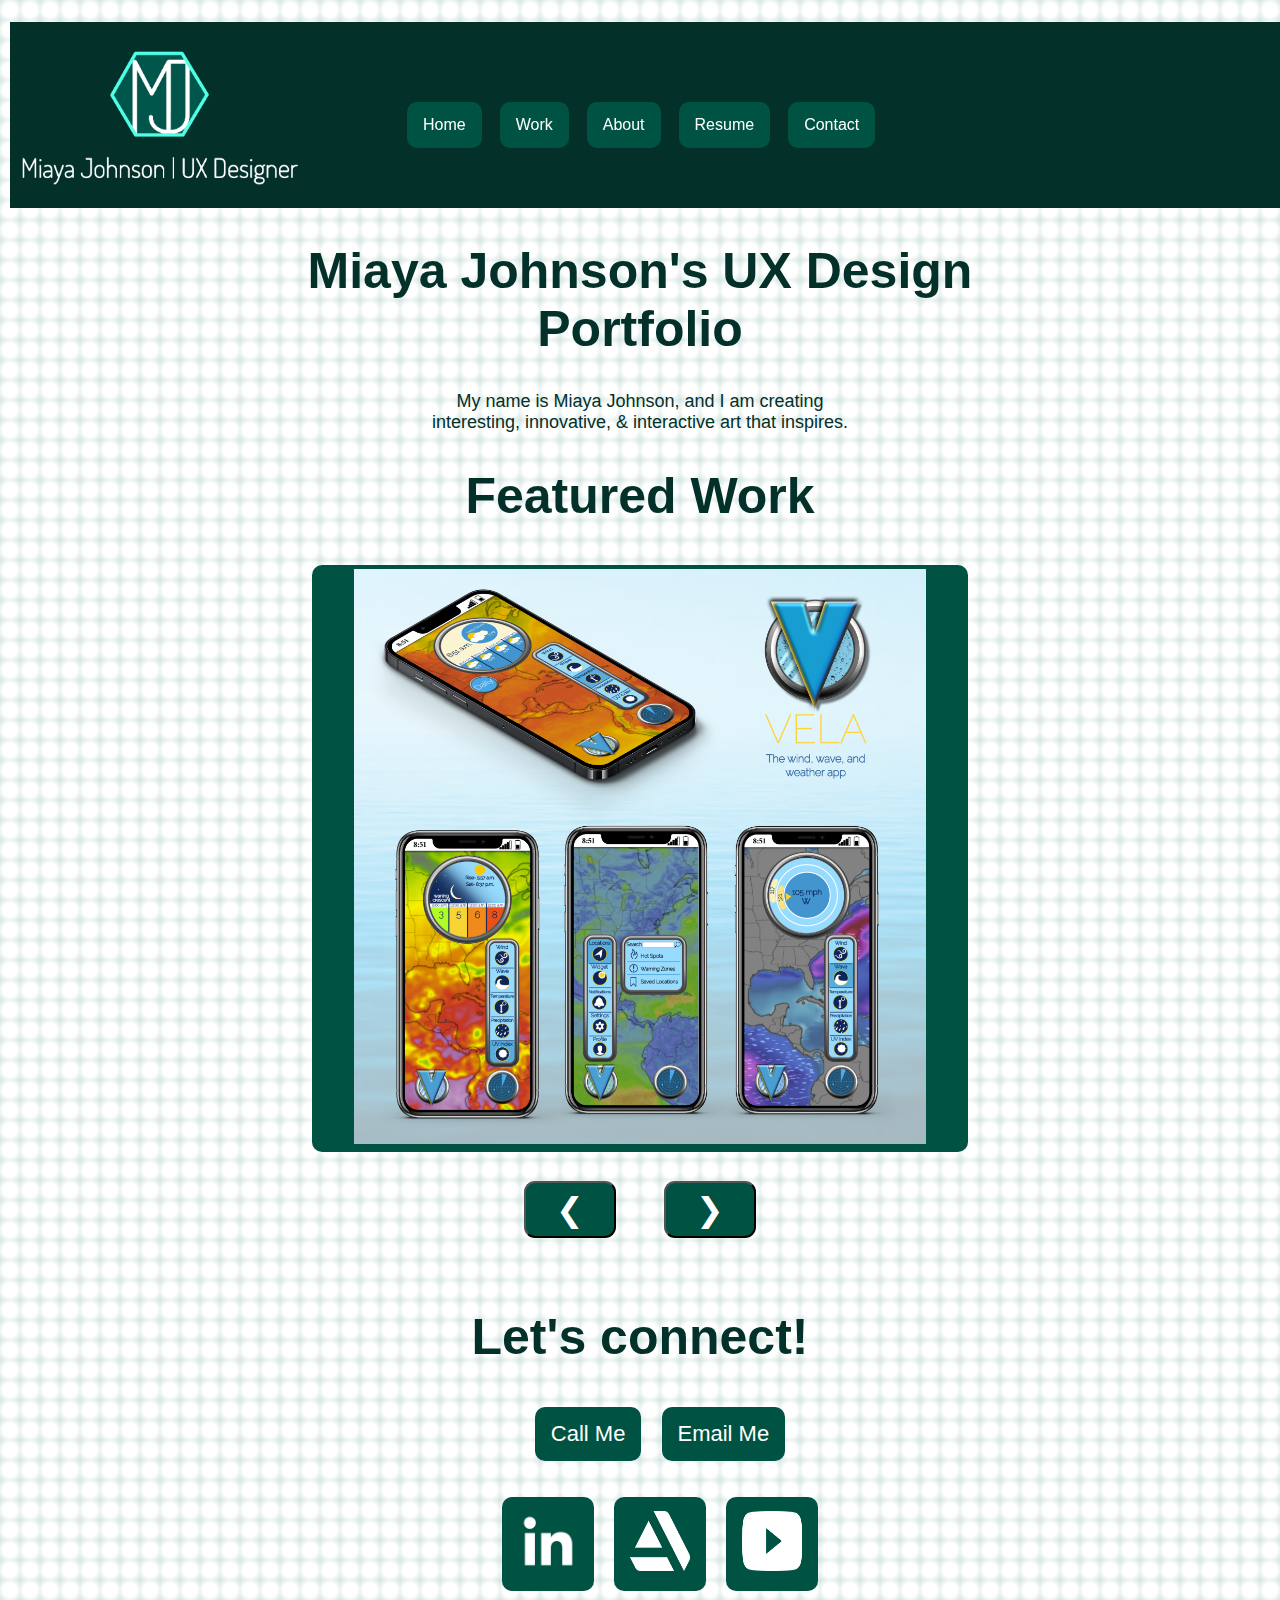
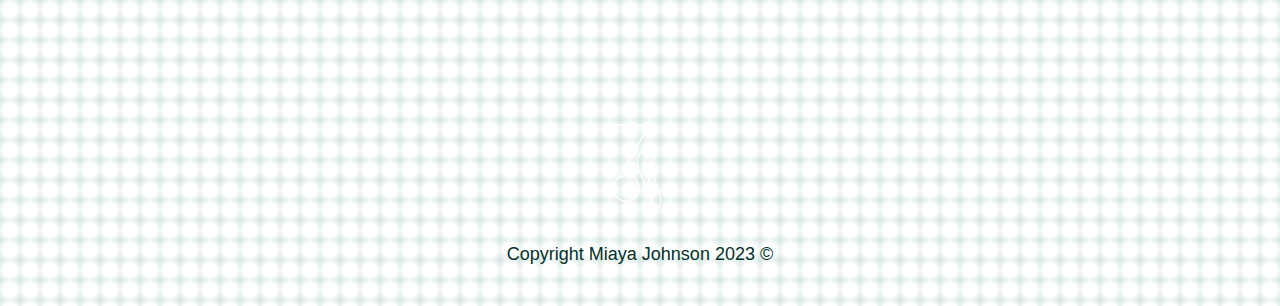
<file: index.html>
<!DOCTYPE html>
<html lang="en">
  <head>
    <meta charset="UTF-8" />
    <meta name="viewport" content="width=device-width, initial-scale=1.0" />
    <link
      href="./css/styles.css"
      rel="stylesheet"
      type="text/css"
    />
    <style>
      body {
      cursor: url("./assets/icons/website_icon/miaya_johnson_cursor_2023.png"), default;
    }

    #mouse-over {
cursor: url("./assets/icons/website_icon/miaya_johnson_cursor_hover_2023.png"), default;
}
      </style>

  </head>
  


  <body class="backgroundColor">
  <main class="maxWidth">
  <div class="columns-standard">
  <div class="wrapper">
  <div class="imgWrapper">
  <div class="row">
 
  
    <header>
    <title>Miaya Johnson</title>
      
    
          
    

      <img
      src="./assets/icons/website_icon/miaya_johnson_monogram_2023.png"
      width="300"
      height="153"/>
      </div>
    </header>
      
      <nav class="navigation" id="header">
        <ul class= "horizontal-list">
          <li><a href="index.html">Home</a></li>
          <li><a href="work.html">Work</a></li>
          <li><a href="about.html">About</a></li>
          <li><a href="resume.html">Resume</a></li>
          <li><a href="contact.html">Contact</a></li>
        </ul>
      </nav>
      

      <div class="spacer"></div>
      <div class="spacer"></div>

          <section class="centerMe">
          <h1>Miaya Johnson's UX Design Portfolio</h1>
          <p>
            My name is Miaya Johnson, and I am creating interesting, innovative,
            & interactive art that inspires.
          </p>
          
          <h1>Featured Work</h1>

      
            <div class="row" id="mouse-over" class="col-md-6" class="img-wrapper" class="centerMe">
              <a href="work.html" target="_blank">
            <img class="mySlides" src="./assets/images_elements/vela_images/vela_slideshow_2023.png" style="width:90%">
            <img class="mySlides" src="./assets/images_elements/mischief_images/mischief_slideshow_2023.png" style="width:90%">
            <img class="mySlides" src="./assets/images_elements/ruminate_images/ruminate_slideshow_2023.png" style="width:90%"></a>
             
            </div>
            <div>
            <button class="button" onclick="plusDivs(-1)">&#10094;</button>
            <button class="button" onclick="plusDivs(1)">&#10095;</button>
            </div>
        
        
        </section>
      
      <footer>
          <section class="centerMe">
          <h1>Let's connect!</h1>
          <ul class="horizontal-list">
            <li><a href="tel:+19018675309">Call Me</a></li>
            <li><a href="mailto:miayaj967@gmail.com">Email Me</a></li>
            </ul>

              <ul class="horizontal-list">
              <li>
              <a href="https://www.linkedin.com"
                ><img
                  src=".\assets\icons\website_icon\linkedin_icon.png"
                  width="60"
                  height="60"
              /></a>
            </li>
            <li>
              <a href="https://www.artstation.com"
                ><img
                  src=".\assets\icons\website_icon\artstation_icon.png"
                  width="60"
                  height="60"
              /></a>
            </li>
            <li>
              <a href="https://www.youtube.com"
                ><img
                  src=".\assets\icons\website_icon\youtube_icon.png"
                  width="60"
                  height="60"
              /></a>
            </li>
          </ul>
        </section>

        <section class="centerMe">
          <div class="spacer"></div>
        
          <img
            src="./assets/icons/website_icon/7-of-summers-logo-2019_white.png"
            width="100"
            height="100"
          />
      
          <p>Copyright Miaya Johnson 2023 ©</p>
        
        </section>
      </footer>
    </div>
  </main>
  <script src="https://code.jquery.com/jquery-3.3.1.min.js" integrity="sha256-FgpCb/KJQlLNfOu91ta32o/NMZxltwRo8QtmkMRdAu8=" crossorigin="anonymous"></script>
  <script src="js/scripts.js"></script>
</body>
</html>
</file>
<file: css/styles.css>
/* This creates the grid paper effect on the background*/
body {
    background-color:white;
    background-image: radial-gradient(white  7px, lch(28% 50 182)55px);
    background-size: 20px 20px;
  }

/* This makes the MENU sticky scroll */
#header{

position: fixed;
top:55px;
left: auto;
width: 100%;
height: auto;
display: flex;
justify-content: space-between;
align-items: center;
padding: 20px 55px;



/* This makes the LOGO sticky scroll */
}

header{
    position: fixed;
    top:22px;
    left: 10px;
    width: 100%;
    display: flex;
    justify-content: space-between;
    align-items: center;
    background-color: #033029;
    padding: 20px 55px;
    
    }

 /* These FOLLOWING 4 change the scrollbar's style on PC. */

    /* this is the scrollbar's width */
::-webkit-scrollbar {
    width: 22px;
  }
  
  /* this is the scrollbar's Track */
  ::-webkit-scrollbar-track {
    background: lch(28% 50 182);
  }
  
  /*this is the scrollbar's Handle */
  ::-webkit-scrollbar-thumb {
    background: #4ee1cb;
  }
  
  /* this is the scrollbar's Handle on hover */
  ::-webkit-scrollbar-thumb:hover {
    background: white;
  }

  /* This changes all text boxes */

p {
   
    text-align: center;
    font-family: Arial, Helvetica, sans-serif;
	  font-size: 18px;
    color: #033029;
    margin-left:auto;
    margin-right:auto;
    max-width: 450px;
}


/* This applies to all PAGE titles */
h1 {
    text-align: center;
	font-family: Arial, Helvetica, sans-serif;
	font-size: 50px;
  color: #033029;
}

/* This applies to all SECTION titles */
h2 {
text-align: center;
font-family: Arial, Helvetica, sans-serif;
font-size: 22px;
color: white;
float: center;

}

/* This changes the menu style */
a {
  display: inline-block;
  background-color: lch(28% 50 182);
  text-align: center;
  font-family: Arial, Helvetica, sans-serif;
  padding: 4px 10px;
	margin: 7px;
	border-radius: 10px;

}

/* This changes the menu style */
li {
  list-style-type: none;
  text-align: center;
  font-family: Arial, Helvetica, sans-serif;
  display: inline-block;
}

/* This changes the menu style */
	li a {
  display: inline-block;
  color: white;
  font-family: Arial, Helvetica, sans-serif;
  text-align: unset;
  padding: 14px 16px;
  text-decoration: none;
}

ul#horizontal-list {
	min-width: 696px;
	list-style: none;
	padding-top: 20px;
    display: inline-block;
    text-align: center;
  
	}


  ul#horizontal-list li {
		display: inline-block;
	}
    

    ul li a:hover{
        background:#4ee1cb;
        color:#033029 ;
    }
    ul li a:hover.dropdown {
        display: block;
    }



    /*this changes the link color to light green on hover */
li a:hover {
    background-color: lch(71% 131 186);
  }
  
  
  /* this is for "unvisited" link */
  a:link {
    color: white;
  }
  
  a:visited {
    color: white;
  }
  
  
  /*this is for "mouse over" link */
  a:hover {
    color: rgb(255, 255, 255);
    
  }
  
  /* this is for "selected" link */
  a:active {
    color: rgb(255, 255, 255);
  }

/* This animates the zoom effect when users hover over a clickable item */
.zoom {

  transition: transform .4s; /* Animation */
  margin: 0 auto;
}

.zoom:hover {
  transform: scale(1.1); /* this is to (110% zoom - Note: if the zoom is too large, it will go outside of the viewport) */
}

.maxWidth {
max-width: 700px;
margin:auto;
}


footer {
  text-align: center;
  font-family: Arial, Helvetica, sans-serif;
  font-size: 22px;
  color: white;
  padding: 15px;
 } 
  

.img-wrapper {
  max-width: 300px;
  text-align: center;
align-items: center;
justify-content: center;
margin-left: 25%;
margin-right: 20%;


}

.img-wrapper img {
  width: 100%;
  height: auto; 
  text-align: center;
align-items: center;
justify-content: center;
}

.columns-standard {
	background-color: transparent;
	border: 1px transparent;
	padding: 0px 15px;
}

.columns-standard [class*="col-"] {
  float: left;
}

.columns-standard .row::after {
  content: "";
  clear: both;
  
}

.columns-standard .col-sm-12 {
  width: 100%;
}




/* ==============================
this is for Small devices (480px and larger)
================================= */
@media only screen and (min-width: 480px) {

 p {
  text-align: unset;
}


}

/* ==============================
this is for Medium devices (640px and larger)
================================= */
@media only screen and (min-width: 640px) {
  p {
    text-align: unset;
  }
  .col-md-6 {
		width: 50%;
	}

	.col-md-4 {
		width: calc(100%/3);
	}


}
/* ==============================
this is for Large devices (1024px or larger)
================================= */
@media only screen and (min-width: 1024px) {
  p {
    text-align: unset;
  }
  .col-md-3 {
		width: calc(100%/4); /* same as 50% */
	}

  
}


.spacer {
  height: 100px;
  width: 100%;
}
.centerMe {
text-align: center;
align-items: center;
justify-content: center;
}
.backgroundColor{ 
background-color:white; 
}


#wrapper {
 margin-left:auto;
 margin-right:auto;
width:1480px;
}

.imgWrapper{

text-align: center;
align-items: center;
justify-content: center;
}

.navigation{

text-align: center;

}




.button {
  display: inline;
  background-color: lch(28% 50 182);
  text-align: center;
  align-items: center;
  font-size: 33px;
  font-family: Arial, Helvetica, sans-serif;
  padding: 7px 30px;
	margin: 22px;
	border-radius: 11px;
  color: white;

}

* {
  box-sizing: border-box;
}


nav {
  display: inline-block;
  width: 100%;
  
}

nav > ul {
  list-style-type: none;
 
}

nav > ul > li {
  display: inline-block;
  list-style-type: none;
}

nav > ul > li > a {
  display: inline-block;
}

.navtoggle li:not(:last-child) {
  display: none;
}

.navtoggle, .navtoggle.responsive {
  position:relative;
  float:left;
 
  margin-left: 50%;
  ;
}

/* this is for the hamburger menu */
.navtoggle li .icon {
  
  font-size: 20px;
}

.navtoggle.responsive nav {
  padding: 24px 0 0;
}

.navtoggle.responsive li  {
  display: block;
  padding: 10px 0;
}

.navtoggle.responsive li:last-child {
  padding: 0 0 10px;
}

/* === this is for Medium Devices (641px and larger) === */
@media only screen and (min-width: 641px) {
  header {
    text-align: unset;
    padding: 20px 0 13px;
  }

  nav {
    width: auto;
  
    margin-top: 4px;
  }

  nav > ul > li {
    display: inline-block;
    position: relative;
  }

  .navtoggle li:not(:last-child) {
    display: inline-block;
  }

  .navtoggle li:last-child {
    display: none;
  }

}
</file>
